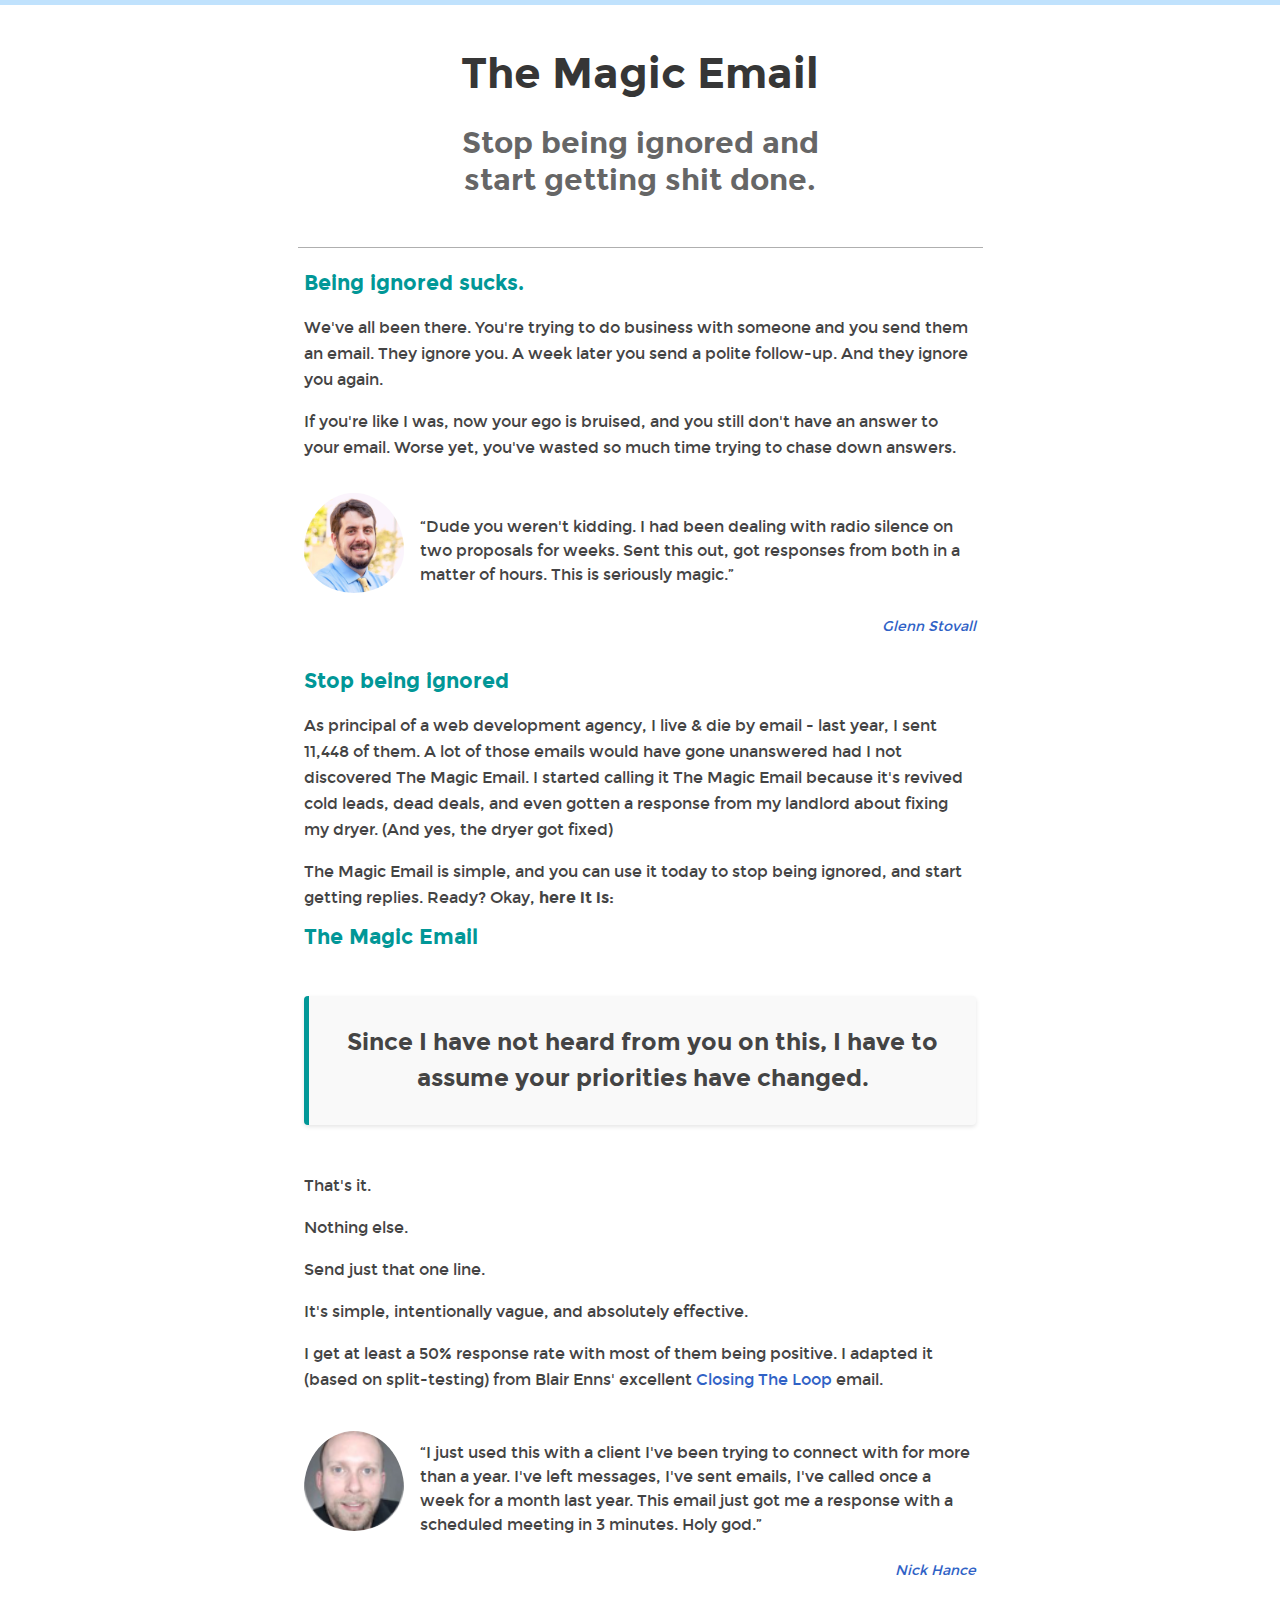
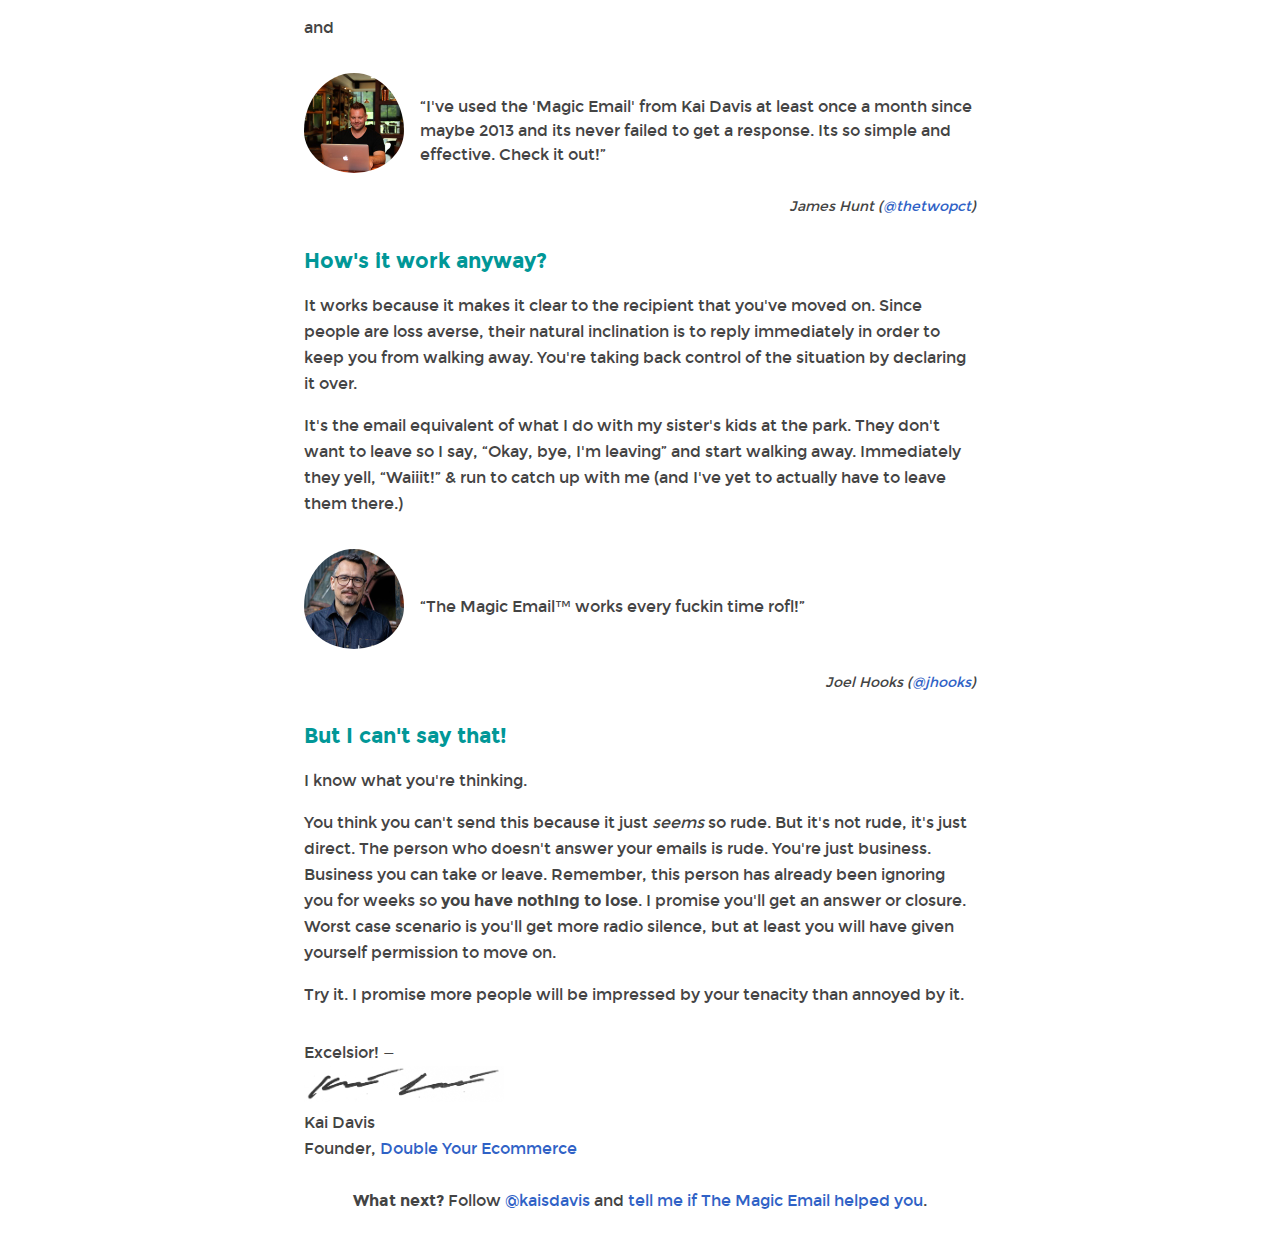
<file: index.html>
<!DOCTYPE html>
<!--[if lt IE 7]>      <html class="no-js lt-ie9 lt-ie8 lt-ie7"> <![endif]-->
<!--[if IE 7]>         <html class="no-js lt-ie9 lt-ie8"> <![endif]-->
<!--[if IE 8]>         <html class="no-js lt-ie9"> <![endif]-->
<!--[if gt IE 8]><!--> <html class="no-js"> <!--<![endif]-->
<head>
    <meta charset="utf-8">
    <meta http-equiv="X-UA-Compatible" content="IE=edge,chrome=1">
	<title>The Magic Email: A follow-up that works</title>
	<meta name="description" content="The Magic Email is a follow-up email you can send to stop being ignored and start getting shit done.">
	<meta name="viewport" content="width=device-width, initial-scale=1">
	<link href="css/main.css" rel="stylesheet">
	
	<meta name="twitter:card" value="summary">
	<meta property="og:title" content="The Magic Email" />
	<meta property="og:type" content="article" />
	<meta property="og:url" content="http://themagicemail.com/" />
	<meta property="og:image" content="http://themagicemail.com/img/opengraph.jpg" />
	<meta property="og:description" content="Get replies to your ignored emails." />

	<link rel="apple-touch-icon" sizes="57x57" href="apple-touch-icon-57x57.png">
	<link rel="apple-touch-icon" sizes="114x114" href="apple-touch-icon-114x114.png">
	<link rel="apple-touch-icon" sizes="72x72" href="apple-touch-icon-72x72.png">
	<link rel="apple-touch-icon" sizes="144x144" href="apple-touch-icon-144x144.png">
	<link rel="apple-touch-icon" sizes="60x60" href="apple-touch-icon-60x60.png">
	<link rel="apple-touch-icon" sizes="120x120" href="apple-touch-icon-120x120.png">
	<link rel="apple-touch-icon" sizes="76x76" href="apple-touch-icon-76x76.png">
	<link rel="apple-touch-icon" sizes="152x152" href="apple-touch-icon-152x152.png">
	<link rel="icon" type="image/png" href="favicon-196x196.png" sizes="196x196">
	<link rel="icon" type="image/png" href="favicon-160x160.png" sizes="160x160">
	<link rel="icon" type="image/png" href="favicon-96x96.png" sizes="96x96">
	<link rel="icon" type="image/png" href="favicon-16x16.png" sizes="16x16">
	<link rel="icon" type="image/png" href="favicon-32x32.png" sizes="32x32">
	<meta name="msapplication-TileColor" content="#da532c">
	<meta name="msapplication-TileImage" content="mstile-144x144.png">
	
	<!--[if lte IE 9]>
        <script src="js/modernizr-2.8.0.min.js"></script>
	<![endif]-->
</head>

<body>

	<!--
	<div id="fb-root"></div>
	<script>(function(d, s, id) {
	  var js, fjs = d.getElementsByTagName(s)[0];
	  if (d.getElementById(id)) return;
	  js = d.createElement(s); js.id = id;
	  js.src = "//connect.facebook.net/en_US/sdk.js#xfbml=1&appId=182313298638928&version=v2.0";
	  fjs.parentNode.insertBefore(js, fjs);
	}(document, 'script', 'facebook-jssdk'));</script>
	-->
	
	<header>
		<h1>The Magic Email</h1>
		<h2>Stop being ignored and<br>
			start getting shit done.</h2>
	</header>
	
	<!--
	<div id="socials">
		<div class="twitter">
			<a class="twitter-share-button" data-text="Sick of being ignored? Try the Magic Email and get responses to your emails today - " data-url="http://themagicemail.com" data-via="kaisdavis" href="https://twitter.com/share">Tweet</a> <script>
		!function(d,s,id){var js,fjs=d.getElementsByTagName(s)[0],p=/^http:/.test(d.location)?'http':'https';if(!d.getElementById(id)){js=d.createElement(s);js.id=id;js.src=p+'://platform.twitter.com/widgets.js';fjs.parentNode.insertBefore(js,fjs);}}(document, 'script', 'twitter-wjs');
			</script>
		</div>
		<div class="fb-share-button" data-href="http://themagicemail.com/" data-type="button_count"></div>
	</div>
-->
	<div id="leftrail">
		&nbsp;
	</div>
	
	<article>
		<h3>Being ignored sucks.</h3>

		<p>We've all been there. You're trying to do business with someone and you send them an email. They ignore you. A week later you send a polite follow-up. And they ignore you again.</p>

		<p>If you're like I was, now your ego is bruised, and you still don't have an answer to your email. Worse yet, you've wasted so much time trying to chase down answers.</p>

		<figure class="testimonial">
			<div class="content">
				<img src="img/GlennStoval.jpeg" alt="Glenn Stovall">
				<blockquote>
					<p>“Dude you weren't kidding. I had been dealing with radio silence on two proposals for weeks. Sent this out, got responses from both in a matter of hours. This is seriously magic.”</p>
				</blockquote>
			</div>
			<figcaption>
				<cite><a href="https://twitter.com/gsto">Glenn Stovall</a></cite>
			</figcaption>
		</figure>

		<h3>Stop being ignored</h3>

		<p>As principal of a web development agency, I live &amp; die by email - last year, I sent 11,448 of them. A lot of those emails would have gone unanswered had I not discovered The Magic Email. I started calling it The Magic Email because it's revived cold leads, dead deals, and even gotten a response from my landlord about fixing my dryer. (And yes, the dryer got fixed)</p>

		<p>The Magic Email is simple, and you can use it today to stop being ignored, and start getting replies. Ready? Okay, <strong>here it is:</strong></p>

		<h3>The Magic Email</h3>
		
		<aside>
			Since I have not heard from you on this, I have to assume your priorities have changed.
		</aside>

		<p>That's it.</p>
		
		<p>Nothing else.</p>
		
		</p>Send just that one line.</p>

		<p>It's simple, intentionally vague, and absolutely effective.</p>

		<p>I get at least a 50% response rate with most of them being positive. I adapted it (based on split-testing) from Blair Enns' excellent <a href="http://www.winwithoutpitching.com/make-money-today" title="make">Closing The Loop</a> email.</p>

		<figure class="testimonial">
			<div class="content">
				<img src="img/NickHance.png" alt="Nick Hance">
				<blockquote>
					<p>“I just used this with a client I've been trying to connect with for more than a year. I've left messages, I've sent emails, I've called once a week for a month last year. This email just got me a response with a scheduled meeting in 3 minutes. Holy god.”</p>
				</blockquote>
			</div>
			<figcaption>
				<cite><a href="https://twitter.com/nhance">Nick Hance</a></cite>
			</figcaption>
		</figure>

		and 

		<figure class="testimonial">
			<div class="content">
				<img src="img/JamesHunt.jpg" alt="James Hunt">
				<blockquote>
					<p>“I've used the 'Magic Email' from Kai Davis at least once a month since maybe 2013 and its never failed to get a response. Its so simple and effective. Check it out!”</p>
				</blockquote>
			</div>
			<figcaption>
				<cite>James Hunt (<a href="https://twitter.com/thetwopct">@thetwopct</a>)</cite>
			</figcaption>
		</figure>


		<h3>How's it work anyway?</h3>

		<p>It works because it makes it clear to the recipient that you've moved on. Since people are loss averse, their natural inclination is to reply immediately in order to keep you from walking away. You're taking back control of the situation by declaring it over.</p>

		<p>It's the email equivalent of what I do with my sister's kids at the park. They don't want to leave so I say, &ldquo;Okay, bye, I'm leaving&rdquo; and start walking away. Immediately they yell, &ldquo;Waiiit!&rdquo; &amp; run to catch up with me (and I've yet to actually have to leave them there.)</p>

		<figure class="testimonial">
			<div class="content">
				<img src="img/JHooks.jpg" alt="Joel Hooks">
				<blockquote>
					<p>“The Magic Email™ works every fuckin time rofl!”</p>
				</blockquote>
			</div>
			<figcaption>
				<cite>Joel Hooks (<a href="https://x.com/jhooks/status/1334351317611937793">@jhooks</a>)</cite>
			</figcaption>
		</figure>

		<h3>But I can't say that!</h3>
		<p>I know what you're thinking.</p>
		<p>You think you can't send this because it just <em>seems</em> so rude. But it's not rude, it's just direct. The person who doesn't answer your emails is rude. You're just business. Business you can take or leave. Remember, this person has already been ignoring you for weeks so <strong>you have nothing to lose</strong>. I promise you'll get an answer or closure. Worst case scenario is you'll get more radio silence, but at least you will have given yourself permission to move on.</p>

		<p>Try it. I promise more people will be impressed by your tenacity than annoyed by it.</p>
		
		<div id="signature">
			Excelsior! &mdash;<br>
			<img src="img/signature.png" width="200px"><br>
			Kai Davis<br>
			Founder, <a href="http://doubleyourecommerce.com/">Double Your Ecommerce</a>
		</div>

		<!-- Add the FAQ section here -->
	
	</article>
	
	<footer>
		<strong>What next?</strong> Follow <a href="https://twitter.com/kaisdavis" title="Kai Davis on Twitter">@kaisdavis</a> and <a href="http://twitter.com/share?text=Thanks%20for%20themagicemail.com%2C%20%40kaisdavis%21%20It%20just%20got%20me%20a%20reply%20%F0%9F%A4%9C&url=https://themagicemail.com">tell me if The Magic Email helped you</a>.
		<!-- <small><a href="privacy/">Privacy Policy</a></small> -->
	</footer>
	

	
</body>
<!-- Global site tag (gtag.js) - Google Analytics -->
<script async src="https://www.googletagmanager.com/gtag/js?id=UA-3275197-67"></script>
<script>
  window.dataLayer = window.dataLayer || [];
  function gtag(){dataLayer.push(arguments);}
  gtag('js', new Date());

  gtag('config', 'UA-3275197-67');
</script>

<!-- Clarity Analytics -->
<script type="text/javascript">
    (function(c,l,a,r,i,t,y){
        c[a]=c[a]||function(){(c[a].q=c[a].q||[]).push(arguments)};
        t=l.createElement(r);t.async=1;t.src="https://www.clarity.ms/tag/"+i;
        y=l.getElementsByTagName(r)[0];y.parentNode.insertBefore(t,y);
    })(window, document, "clarity", "script", "nwkij8ltk0");
</script>

</html>
</file>
<file: css/main.css>
/*! normalize.css v3.0.1 | MIT License | git.io/normalize */
html{font-family:sans-serif;-ms-text-size-adjust:100%;-webkit-text-size-adjust:100%;}body{margin:0;}article,aside,details,figcaption,figure,footer,header,hgroup,main,nav,section,summary{display:block;}audio,canvas,progress,video{display:inline-block;vertical-align:baseline;}audio:not([controls]){display:none;height:0;}[hidden],template{display:none;}a{background:transparent;}a:active,a:hover{outline:0;}abbr[title]{border-bottom:1px dotted;}b,strong{font-weight:bold;}dfn{font-style:italic;}h1{font-size:2em;margin:0.67em 0;}mark{background:#ff0;color:#000;}small{font-size:80%;}sub,sup{font-size:75%;line-height:0;position:relative;vertical-align:baseline;}sup{top:-0.5em;}sub{bottom:-0.25em;}img{border:0;}svg:not(:root){overflow:hidden;}figure{margin:1em 40px;}hr{-moz-box-sizing:content-box;box-sizing:content-box;height:0;}pre{overflow:auto;}code,kbd,pre,samp{font-family:monospace,monospace;font-size:1em;}button,input,optgroup,select,textarea{color:inherit;font:inherit;margin:0;}button{overflow:visible;}button,select{text-transform:none;}button,html input[type="button"],input[type="reset"],input[type="submit"]{-webkit-appearance:button;cursor:pointer;}button[disabled],html input[disabled]{cursor:default;}button::-moz-focus-inner,input::-moz-focus-inner{border:0;padding:0;}input{line-height:normal;}input[type="checkbox"],input[type="radio"]{box-sizing:border-box;padding:0;}input[type="number"]::-webkit-inner-spin-button,input[type="number"]::-webkit-outer-spin-button{height:auto;}input[type="search"]{-webkit-appearance:textfield;-moz-box-sizing:content-box;-webkit-box-sizing:content-box;box-sizing:content-box;}input[type="search"]::-webkit-search-cancel-button,input[type="search"]::-webkit-search-decoration{-webkit-appearance:none;}fieldset{border:1px solid #c0c0c0;margin:0 2px;padding:0.35em 0.625em 0.75em;}legend{border:0;padding:0;}textarea{overflow:auto;}optgroup{font-weight:bold;}table{border-collapse:collapse;border-spacing:0;}td,th{padding:0;}

/* ==========================================================================
	HTML5 Boilerplate v4.3.0 | MIT License | http://h5bp.com/
   ========================================================================== */

html {
    color: #444;
    font-size: 1em;
    line-height: 1.625;
}

::-moz-selection {
    background: #F3BC17;
    text-shadow: none;
}

::selection {
    background: #F3BC17;
    text-shadow: none;
}

textarea { resize: vertical; }

.clear {clear: both;}

@font-face {
    font-family: 'Montserrat';
    src: url('/fonts/montserrat-bold-webfont.eot');
    src: url('/fonts/montserrat-bold-webfont.eot?#iefix') format('embedded-opentype'),
         url('/fonts/montserrat-bold-webfont.woff') format('woff'),
         url('/fonts/montserrat-bold-webfont.ttf') format('truetype'),
         url('/fonts/montserrat-bold-webfont.svg#montserratbold') format('svg');
    font-weight: bold;
    font-style: normal;
}

@font-face {
    font-family: 'Montserrat';
    src: url('/fonts/montserrat-regular-webfont.eot');
    src: url('/fonts/montserrat-regular-webfont.eot?#iefix') format('embedded-opentype'),
         url('/fonts/montserrat-regular-webfont.woff') format('woff'),
         url('/fonts/montserrat-regular-webfont.ttf') format('truetype'),
         url('/fonts/montserrat-regular-webfont.svg#montserratregular') format('svg');
    font-style: normal;
	font-weight: normal;
}

/* ==========================================================================
   Kurt Elster's custom styles | @kurtinc
   ========================================================================== */

html {border-top: 5px solid #C0E2FD;}

body { font-family: 'Montserrat', Georgia, Times, "Times New Roman", serif; 
max-width: 1200px;
margin: auto;
}


header {margin: 3em 0;}

#mobilebanner {display: none;}

#leftrail, #rightrail {
	float: left;
	width: 21%;
	padding-top: 20px;
}

#rightrail {padding-top: 700px;}

article {
	float: left;
	width: 56%;
	padding: 1.6em 1%;
}

#socials {
	clear: both;
	display: block;
	margin: 1em auto 1.5em auto;
	width: auto;
	text-align: center;
	line-height: .6;
}

.facebook {
	display: inline-block;
	margin-right: 5%;
}

.twitter {
	display: inline-block;
	text-align: left;
}

h1,h2,h3 {
	line-height: 1em;
	margin-top: 0;
	text-rendering: optimizeLegibility; /*  voodoo to enable ligatures and kerning */
}

h1 { 
	color: #363636;
	font-size: 2.68em;
	text-align: center;
}

h2 { 
	color: #666666; 
	font-size: 1.87em;
	line-height: 1.25em;
	text-align: center;
}

h3 { 
	color: #019797; 
	font-size: 1.31em;
}

figure { 
	margin-top: 2em; 
	margin-bottom: 2em;
}

figure img { 
	float: left;
	margin-right: 1em;
	padding-bottom: 1em; /* Used to be 3em */
}

blockquote + figcaption {
	display: block;
	font-size: inherit;
	text-align: right;
}

blockquote + figcaption:before { content: "—"; }

a { color: #3062C6; }
a:link, a:visited { text-decoration:none; }
a:hover,a:active { text-decoration:underline; transition: 0.5s ease;}

aside {
	position: relative;
	margin: 2em 0;
	font-size: 1.5em;
	font-weight: bold;
	padding: 1.2em 1.5em;
	background-color: #f9f9f9;
	border-left: 5px solid #019797;
	border-radius: 4px;
	box-shadow: 0 2px 4px rgba(0, 0, 0, 0.1);
	text-align: center;
	line-height: 1.5;
	color: #444;
}
/* aside:before {
	content: "";
	display: block;
	float: left;
	text-indent: -9999px;
	margin-top: 10px;
	width: 50px;
	height: 50px;
	background: url(/img/arrow.svg);
	background-size: 50px 50px;
} */

#signature { margin-top: 2em; }

footer { 
	width: 90%;
	max-width: 685px;
	margin: 1.6em auto;
	text-align: center;
	border-top: 1px solid #AFAFAF;
	padding-top: 1.6em;
}

footer img { 
	width: 39%; 
	min-width: 200px;
	margin: 1.6em;
}

small {
	font-size: 65%;
	display: block;
}

/* ==========================================================================
   The Magic Email specific
   ========================================================================== */

.the-email {
	max-width:100%;
}

/* ==========================================================================
   Helper classes
   ========================================================================== */

.clearfix:before,
.clearfix:after {
    content: " "; /* 1 */
    display: table; /* 2 */
}

.clearfix:after {
    clear: both;
}

/* ==========================================================================
   Media Queries for Responsive Design
   ========================================================================== */

@media only screen and (max-width: 765px) {
	body {
		font-size: 18px;
		padding: 1em;
	}

	#mobilebanner {
		display: block;
		width: 320px;
		margin: auto;
		padding: 1em;
	}

	#leftrail, #rightrail {
		display: none;
	}

	article {
		width: 98%;
	}

	h1 {
		font-size: 2em;
	}

	h2 {
		font-size: 1.5em;
	}

	h3 {
		text-align: center;
	}

	#socials {
		display: none;
	}

	article {
		
	}

	blockquote {
		margin: 0;
	}

	figure img {
		width: 300px;
		height: 300px;
		padding-bottom: 0em;
	}

	figure.testimonial {
		display: flex;
		flex-direction: column;
		align-items: center;
		margin: 2em 0;
	}

	figure.testimonial img {
		max-width: 300px;
		border-radius: 50%;
		margin-right: 0;
	}

	figure.testimonial .content {
		display: flex;
		align-items: center;
	}

	figure.testimonial blockquote {
		margin: 0;
		font-size: 1em;
		line-height: 1.5;
	}

	figure.testimonial figcaption {
		display: block;
		font-size: 0.875em;
		text-align: center;
		margin-top: 0.5em;
		align-self: center;
	}
}

/* ==========================================================================
   Print styles.
   ========================================================================== */

@media print {
    * {
        background: transparent !important;
        color: #000 !important; /* Black prints faster: h5bp.com/s */
        box-shadow: none !important;
        text-shadow: none !important;
    }

    a,
    a:visited { text-decoration: underline; }

    a[href]:after { content: " (" attr(href) ")"; }

    abbr[title]:after { content: " (" attr(title) ")"; }

    a[href^="#"]:after,
    a[href^="javascript:"]:after { content: ""; }

    pre,
    blockquote {
        border: 1px solid #999;
        page-break-inside: avoid;
    }

    thead { display: table-header-group; }

    tr,
    img { page-break-inside: avoid; }

    img { max-width: 100% !important; }

    p,
    h2,
    h3 {
        orphans: 3;
        widows: 3;
    }

    h2,
    h3 { page-break-after: avoid; }
	
	#leftrail, #rightrail { display:none; }
}

figure.testimonial {
    display: flex;
    flex-direction: column;
    align-items: flex-start;
    margin: 2em 0;
}

figure.testimonial img {
    max-width: 100px;
	height:100px;
    border-radius: 50%;
    margin-right: 1em;
}

figure.testimonial .content {
    display: flex;
    align-items: center;
}

figure.testimonial blockquote {
    margin: 0;
    font-size: 1em;
    line-height: 1.5;
}

figure.testimonial figcaption {
    display: block;
    font-size: 0.875em;
    text-align: right;
    margin-top: 0.5em;
    align-self: flex-end;
}

.faq {
    max-width: 800px;
    margin: 0 auto;
    padding: 20px;
}

.faq h3 {
    text-align: center;
    margin-bottom: 20px;
}

.faq-item {
    border-bottom: 1px solid #ddd;
    padding: 10px 0;
}

.faq-question {
    cursor: pointer;
    position: relative;
    padding-right: 20px;
    font-weight: bold;
}

.faq-question::after {
    content: '\002B'; /* Plus sign */
    position: absolute;
    right: 0;
    font-size: 20px;
    line-height: 1;
}

.faq-answer {
    display: none;
    padding: 10px 0;
}


.faq-question.active::after {
    content: '\2212'; /* Minus sign */
}

.faq-answer.active {
    display: block;
}
</file>
